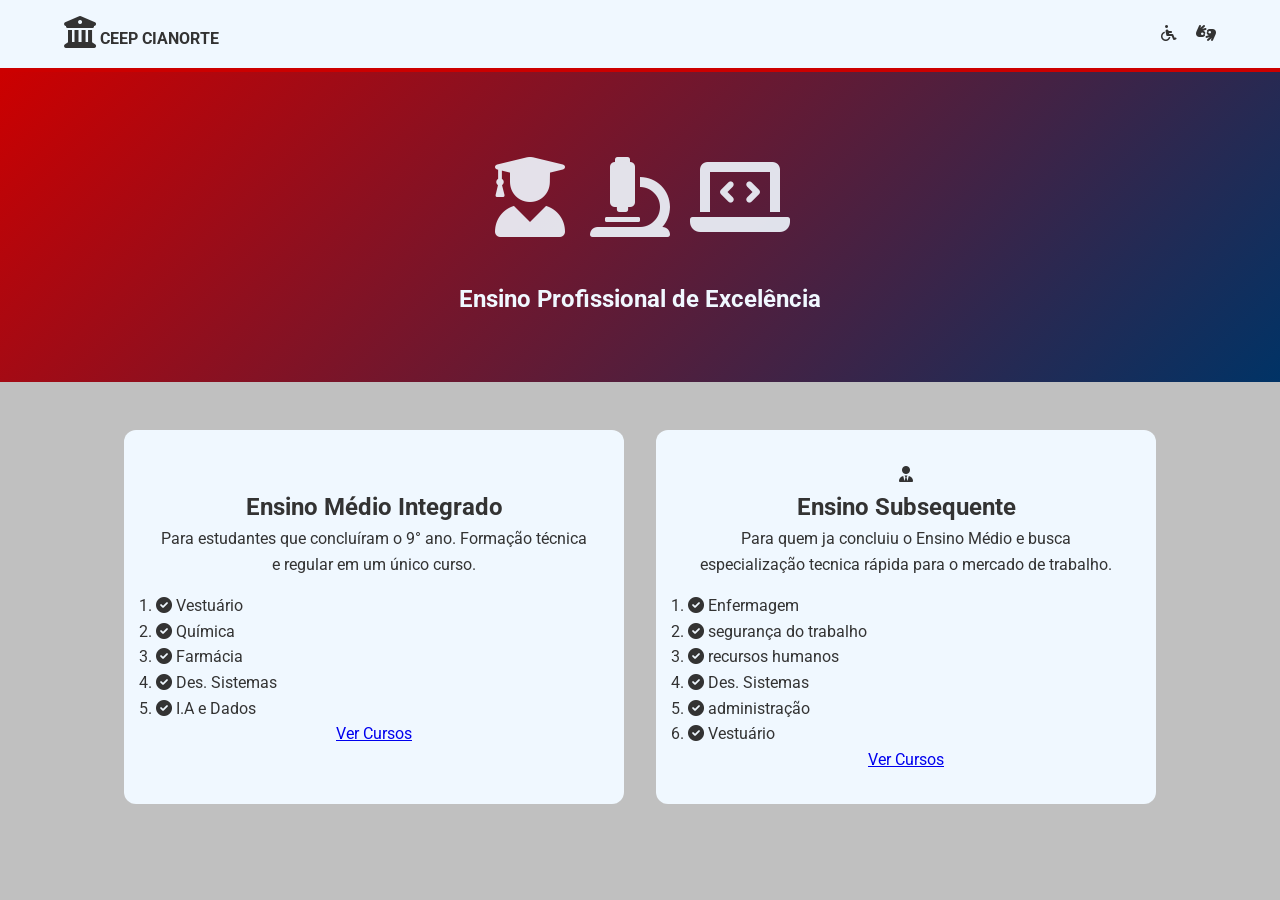
<file: index.html>
<!DOCTYPE html>
<!--1° - trocar a linguagem-->
<html lang="pt-br">

<head>
    <meta charset="UTF-8">
    <meta name="viewport" content="width=device-width, initial-scale=1.0">
    <!--2º colocar o nome ceep 2026 no navegador-->
    <title>CEEP 2026</title>
    <!--3°link do css, acrescentar ./-->
    <link rel="stylesheet" href="./style.css">
    <!--link para icones externos-->
    <link rel="stylesheet" href="https://cdnjs.cloudflare.com/ajax/libs/font-awesome/6.0.0/css/all.min.css" />
</head>

<body>
    <!--4° inserir as tag's de marcação-->
    <header>
        <!--inserindo um classe para estilização do logo-->
        <div class="logo-container">
            <i class="fas fa-university fa-2x" style="color: var(--azul-estado)">
            </i>
            <strong>CEEP CIANORTE</strong>
        </div>
        <nav>
            <i class="fas fa-wheelchair" title="Acessibilidade" style="margin-right: 15px; cursor:pointer"></i>
            <i class="fas fa-hands-asl-interpreting" title="Libras" style="cursor: pointer"></i>
        </nav>
    </header>
    <!--Area dividida-->
    <section class="hero">
        <div class="hero-ilustration">
            <i class="fas fa-user-graduate"></i>
            <i class="fas fa-microscope"></i>
            <i class="fas fa-laptop-code"></i>

        </div>
        <h1>Ensino Profissional de Excelência</h1>
    </section>
    <!--carregando parte principal-->
    <main class="container-categorias">
        <div class="card-categoria">
            <div class="icon-box">
                <i class="fas fa-book-read"></i>
            </div>
            <h2>Ensino Médio Integrado</h2>
            <p>
                Para estudantes que concluíram
                o 9° ano. Formação técnica e 
                regular em um único curso.
            </p>
            <ul style="list-style: nome; margin-top: 1rem;
            text-align: left;">
            <li>
                <i class="fas fa-check-circle"
                style="color: var(--azul-estado)">
                </i>
                Vestuário
            </li>
            <li>
                <i class="fas fa-check-circle"
                style="color: var(--azul-estado)">
                </i>
                Química
                
            </li>
            <li>
                <i class="fas fa-check-circle"
                style="color: var(--azul-estado)">
                </i>
                Farmácia
            </li>
            <li>
                <i class="fas fa-check-circle"
                style="color: var(--azul-estado)">
                </i>
                Des. Sistemas
            </li>
            <li>
                <i class="fas fa-check-circle"
                style="color: var(--azul-estado)">
                </i>
                I.A e Dados
            </li>
            </ul>
            <a href="./integrado.html" class="btn">Ver Cursos</a>
        </div>

          <div class="card-categoria subsequente">
            <div class="icon-box">
                <i class="fas fa-user-tie"></i>
            </div>
            <h2>Ensino Subsequente</h2>
            <p>
                Para quem ja concluiu
                o Ensino Médio e busca especialização tecnica 
                rápida para o mercado de trabalho.
            </p>
            <ul style="list-style: nome; margin-top: 1rem;
            text-align: left;">
            <li>
                <i class="fas fa-check-circle"
                style="color: var(--verde-estado)">
                </i>
                Enfermagem
            </li>
            <li>
                <i class="fas fa-check-circle"
                style="color: var(--verde-estado)">
                </i>
                segurança do trabalho
                
            </li>
            <li>
                <i class="fas fa-check-circle"
                style="color: var(--verde-estado)">
                </i>
               recursos humanos
            </li>
            <li>
                <i class="fas fa-check-circle"
                style="color: var(--verde-estado)">
                </i>
                Des. Sistemas
            </li>
            <li>
                <i class="fas fa-check-circle"
                style="color: var(--azul-estado)">
                </i>
                administração
            </li>
             <li>
                <i class="fas fa-check-circle"
                style="color: var(--azul-estado)">
                </i>
                Vestuário
            </li>
            </ul>
            <a href="./subsequente.html" class="btn">Ver Cursos</a>
        </div>
    </main>

</body>
</file>
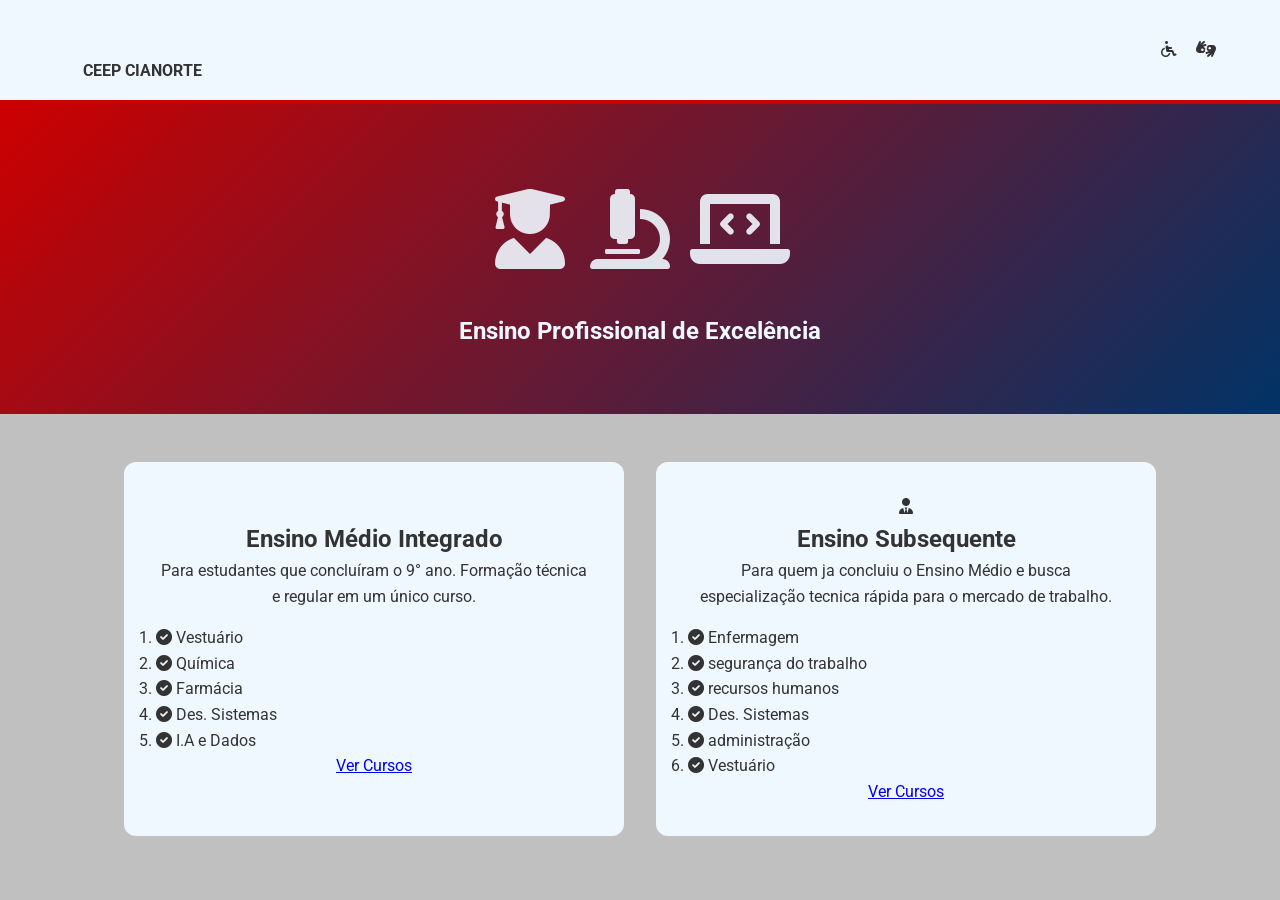
<file: index.html-16-04.html>
<!DOCTYPE html>
<!--1° - trocar a linguagem-->
<html lang="pt-br">

<head>
    <meta charset="UTF-8">
    <meta name="viewport" content="width=device-width, initial-scale=1.0">

<!--link para icones do favicon-->
    <link rel="apple-touch-icon" sizes="180x180" href="/apple-touch-icon.png">
<link rel="icon" type="image/png" sizes="32x32" href="/favicon-32x32.png">
<link rel="icon" type="image/png" sizes="16x16" href="/favicon-16x16.png">
<link rel="manifest" href="/site.webmanifest">
    <!--2º colocar o nome ceep 2026 no navegador-->
    <link rel="shortcut icon" href="./CEEPlogobrasao-main/logoceep/favicon-16x16.png" type="image/x-icon">
    <title>CEEP 2026</title>
    <!--3°link do css, acrescentar ./-->
    <link rel="stylesheet" href="./style.css">
    <!--link para icones externos-->
    <link rel="stylesheet" href="https://cdnjs.cloudflare.com/ajax/libs/font-awesome/6.0.0/css/all.min.css" />
</head>

<body>
    <!--4° inserir as tag's de marcação-->
    <header>
        <!--inserindo um classe para estilização do logo-->
        <div class="logo-container">
            <img scr=".CEEPlogobrasao-main\brasao\android-chrome-512x512.png"alt=""/>
           
            <strong>CEEP CIANORTE</strong>
        </div>
        <nav>
            <i class="fas fa-wheelchair" title="Acessibilidade" style="margin-right: 15px; cursor:pointer"></i>
            <i class="fas fa-hands-asl-interpreting" title="Libras" style="cursor: pointer"></i>
        </nav>
    </header>
    <!--Area dividida-->
    <section class="hero">
        <div class="hero-ilustration">
            <i class="fas fa-user-graduate"></i>
            <i class="fas fa-microscope"></i>
            <i class="fas fa-laptop-code"></i>

        </div>
        <h1>Ensino Profissional de Excelência</h1>
    </section>
    <!--carregando parte principal-->
    <main class="container-categorias">
        <div class="card-categoria">
            <div class="icon-box">
                <i class="fas fa-book-read"></i>
            </div>
            <h2>Ensino Médio Integrado</h2>
            <p>
                Para estudantes que concluíram
                o 9° ano. Formação técnica e 
                regular em um único curso.
            </p>
            <ul style="list-style: nome; margin-top: 1rem;
            text-align: left;">
            <li>
                <i class="fas fa-check-circle"
                style="color: var(--azul-estado)">
                </i>
                Vestuário
            </li>
            <li>
                <i class="fas fa-check-circle"
                style="color: var(--azul-estado)">
                </i>
                Química
                
            </li>
            <li>
                <i class="fas fa-check-circle"
                style="color: var(--azul-estado)">
                </i>
                Farmácia
            </li>
            <li>
                <i class="fas fa-check-circle"
                style="color: var(--azul-estado)">
                </i>
                Des. Sistemas
            </li>
            <li>
                <i class="fas fa-check-circle"
                style="color: var(--azul-estado)">
                </i>
                I.A e Dados
            </li>
            </ul>
            <a href="./integrado.html" class="btn">Ver Cursos</a>
        </div>

          <div class="card-categoria subsequente">
            <div class="icon-box">
                <i class="fas fa-user-tie"></i>
            </div>
            <h2>Ensino Subsequente</h2>
            <p>
                Para quem ja concluiu
                o Ensino Médio e busca especialização tecnica 
                rápida para o mercado de trabalho.
            </p>
            <ul style="list-style: nome; margin-top: 1rem;
            text-align: left;">
            <li>
                <i class="fas fa-check-circle"
                style="color: var(--verde-estado)">
                </i>
                Enfermagem
            </li>
            <li>
                <i class="fas fa-check-circle"
                style="color: var(--verde-estado)">
                </i>
                segurança do trabalho
                
            </li>
            <li>
                <i class="fas fa-check-circle"
                style="color: var(--verde-estado)">
                </i>
               recursos humanos
            </li>
            <li>
                <i class="fas fa-check-circle"
                style="color: var(--verde-estado)">
                </i>
                Des. Sistemas
            </li>
            <li>
                <i class="fas fa-check-circle"
                style="color: var(--azul-estado)">
                </i>
                administração
            </li>
             <li>
                <i class="fas fa-check-circle"
                style="color: var(--azul-estado)">
                </i>
                Vestuário
            </li>
            </ul>
            <a href="./subsequente.html" class="btn">Ver Cursos</a>
        </div>
    </main>

</body>
</file>
<file: style.css>
@import url('https://fonts.googleapis.com/css2?family=Roboto:ital,wght@0,100..900;1,100..900&display=swap');

/*Variaáveis de CSS*/
:root{
    --vermelho-ceep: #cc0000;
    --amarelo-ceep: #fcc200;
    --cinza-claro: #c0c0c0;
    --branco-ceep: #f0f8ff;
    --texto: #333;
}

/*Reset Global*/
*{
    margin: 0;
    padding: 0;
    box-sizing: border-box;
}

body{
    font-family:"Roboto", Arial, Helvetica, sans-serif;
    background-color: var(--cinza-claro);
    color: var(--texto);
    line-height: 1.6;
}
/*Cabeçalho*/
header{
    background-color: var(--branco-ceep);
    padding: 1rem 5%;
    display: flex;
    justify-content: space-between;
    align-items: center;
    border-bottom: 4px solid var(--vermelho-ceep);
    box-shadow: 0px 2px 5px rgba(0, 0, 0, 0.1);
}

.logo-container img{
    height: 60px;
    margin-right: 15px;
}
/*Secao hero - banner principal, com gradiente*/
.hero{
    background: linear-gradient(135deg, var(--vermelho-ceep) 0%, #003366 100%);
    color: var(--branco-ceep);
    padding: 4rem 5%;
    text-align: center;
}

.hero-ilustration{
    font-size: 5rem;
    margin-bottom: 1rem;
    opacity: 0.9;
}
/*CONTAINER DE CATEGORIAS*/
.container-categorias{
    display: flex;
    gap: 2rem;
    padding: 3rem 5%;
    flex-wrap: wrap;
    justify-content: center;
}
/*ESTILIZAÇÃO DOS CARDS*/
.card-categoria{
    background: var(--branco-ceep);
    border-radius: 12px;
    padding: 2rem;
    flex: 1;
    min-width: 300px;
    max-width: 500px;
    text-align: center;
    transition: transform 0.3s ease;
    boox-shadow: 0 4px 15px rgba(0, 0, 0, 0.05);
}
.card-categoria.subsequente{
    border-color: var(--amarelo-ceep);
}rder-bottom: 8px solid var(--vermelho-ceep);
    b
.card-categoria:hover{
    transform: translateY(-10px);
}
</file>
